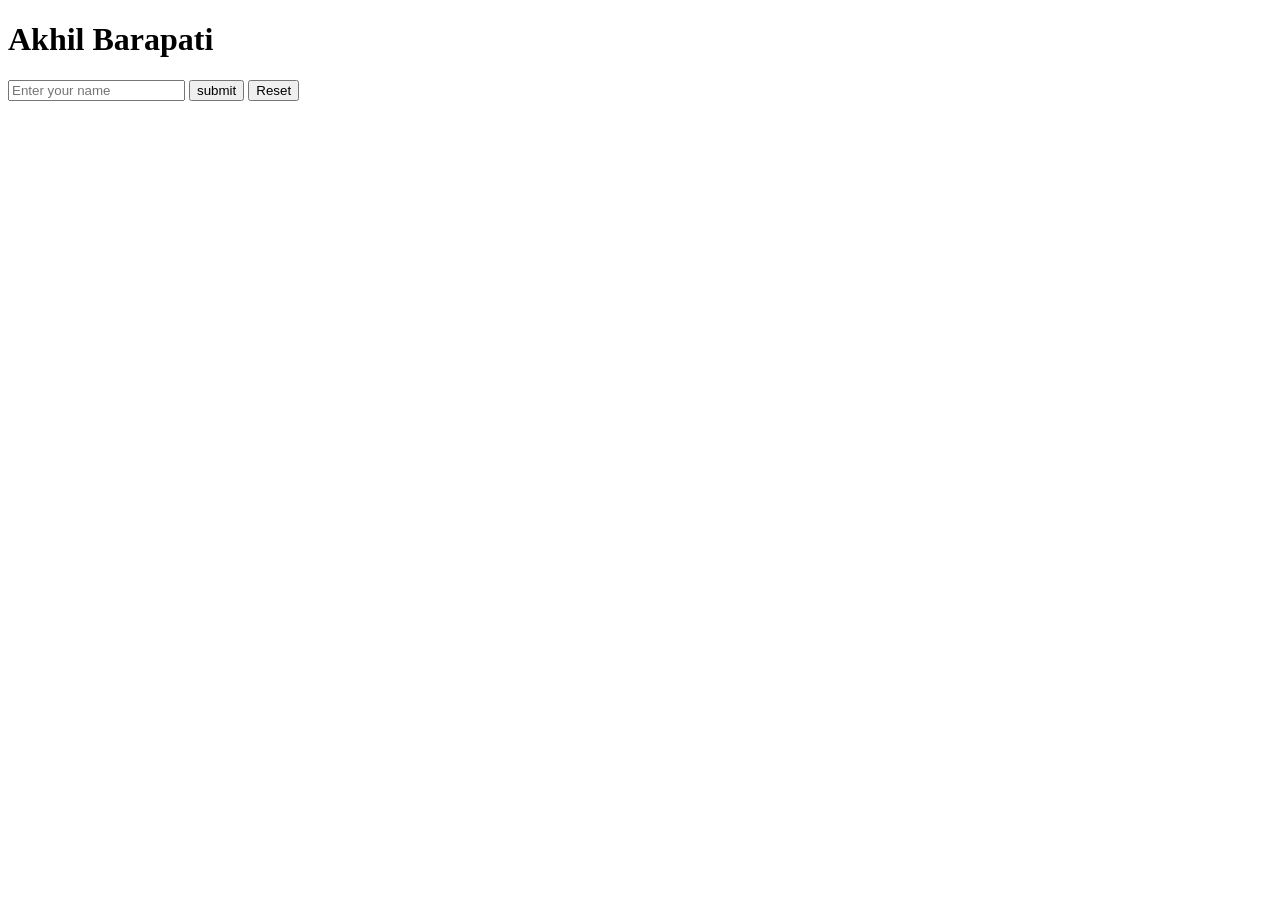
<file: Da9-user-input/index.html>
<!DOCTYPE html>
<html lang="en">
<head>
    <meta charset="UTF-8">
    <meta name="viewport" content="width=device-width, initial-scale=1.0">
    <title>Day9-User input </title>
</head>
<body>
    <H1>Akhil Barapati</H1>
    <input type="text" id="nameInput" placeholder="Enter your name">
    <button id="submitbtn">submit</button>
    <button id="resetbtn">Reset</button>
    <p id="output"></p>

</body>
<script src="script.js"></script>

</html>
</file>
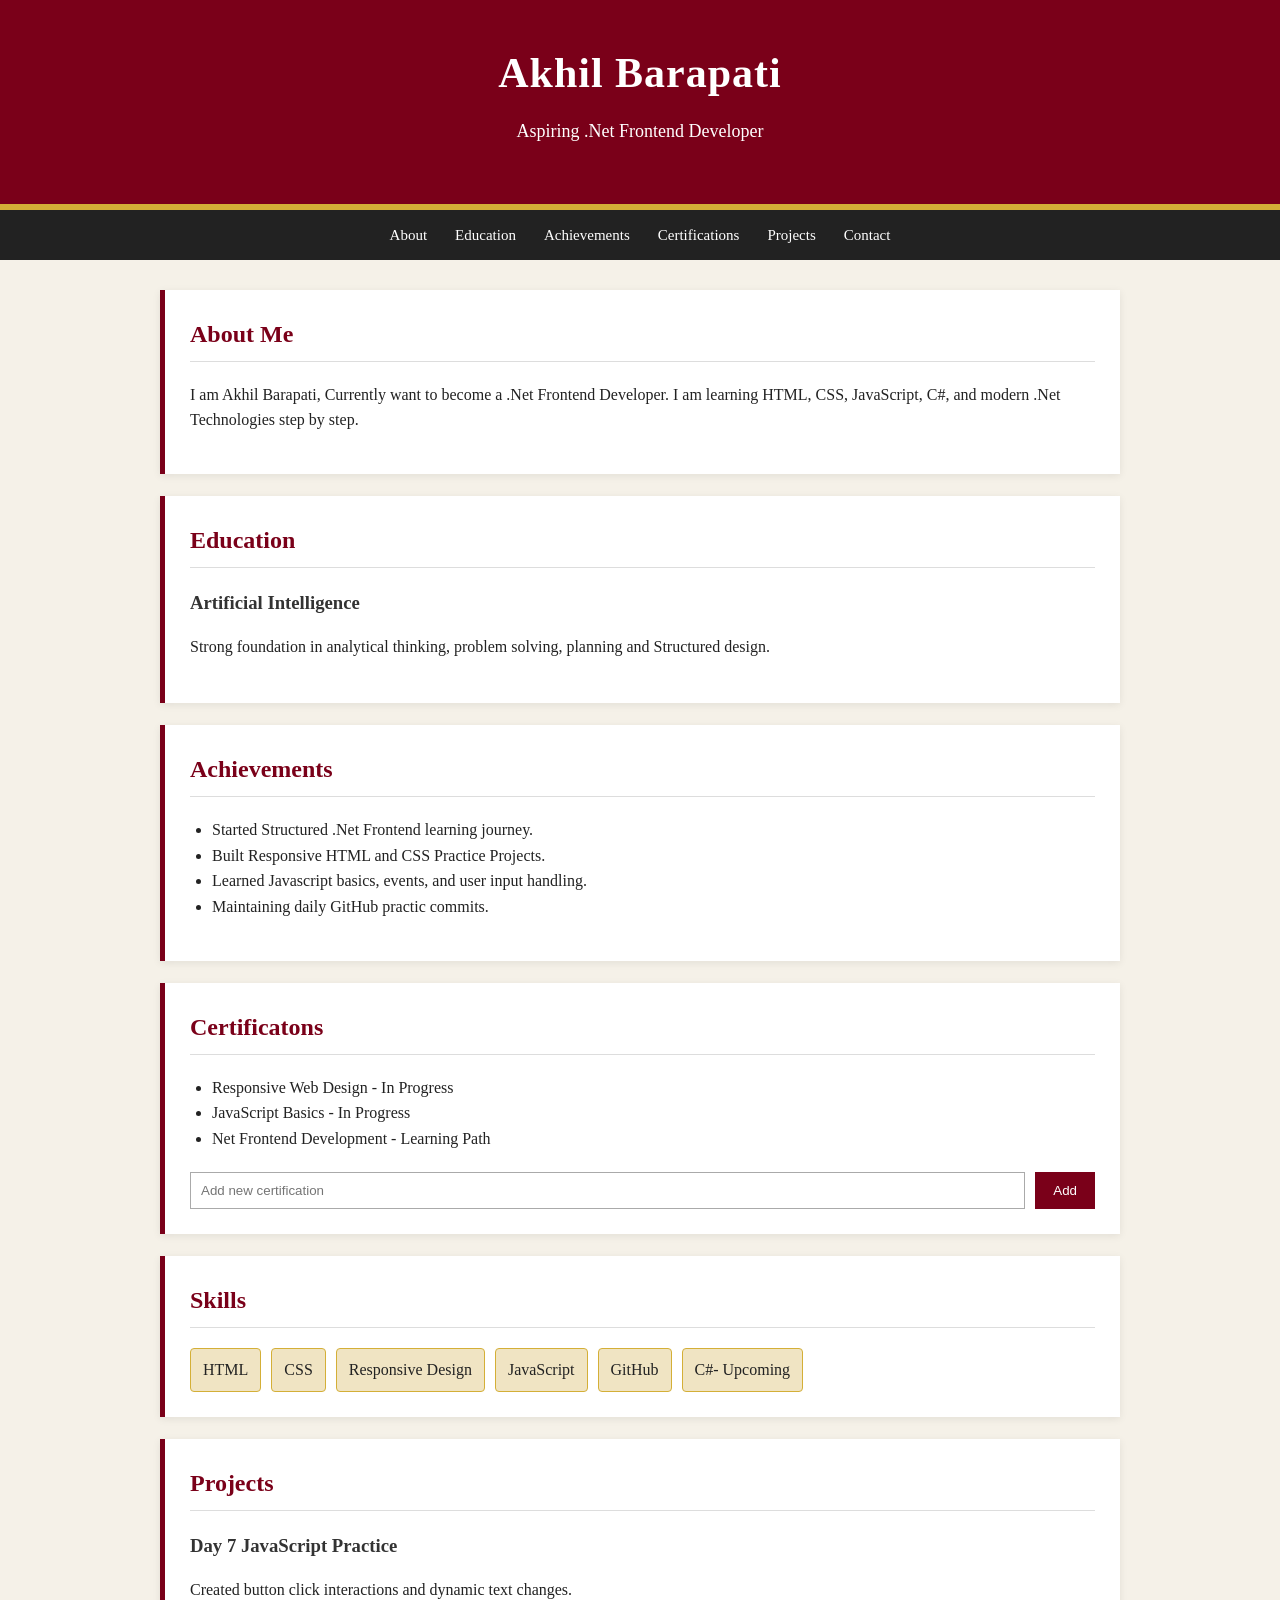
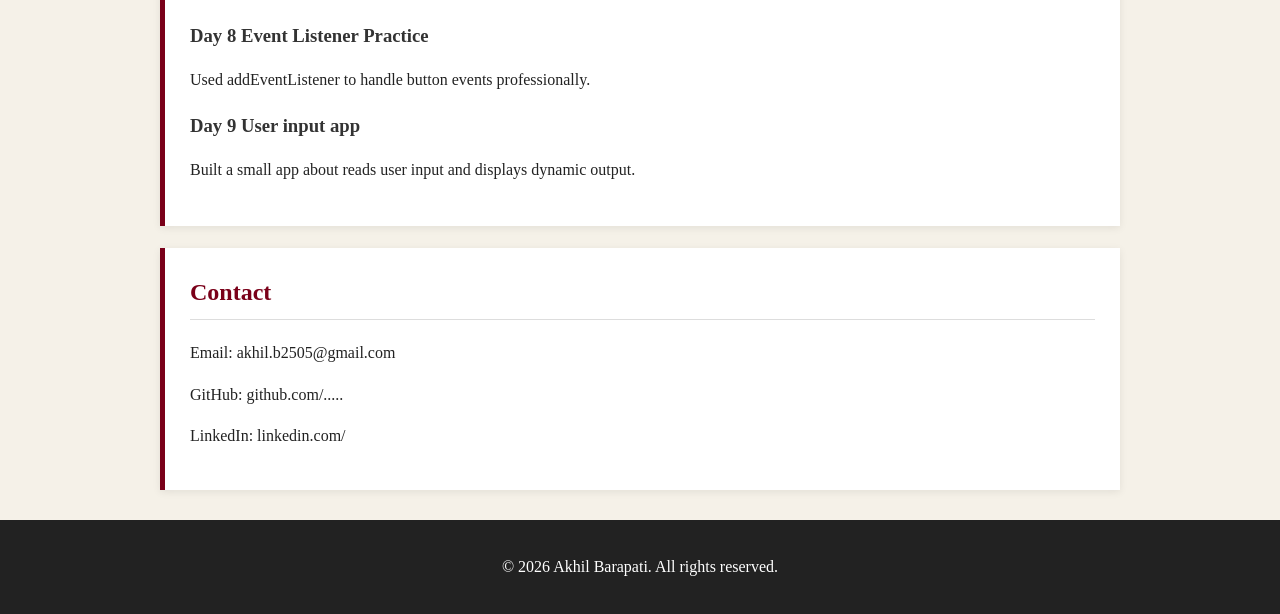
<file: Day-10-Portfolio/index.html>
<!DOCTYPE html>
<html lang="en">
<head>
    <meta charset="UTF-8">
    <meta name="viewport" content="width=device-width, initial-scale=1.0">
    <title> Akhil Barapati | Portfolio</title>
    <link rel="stylesheet" href="styles.css">
</head>

<body>
    <header class="site-header">
        <div class="header-content">
            <h1> Akhil Barapati</h1>
            <p> Aspiring .Net Frontend Developer</p>
        </div>
    </header>
    <nav class ="navbar">
        <a href="#about">About</a>
        <a href="#education">Education</a>
        <a href="#achievements">Achievements</a>
        <a href="#certifications">Certifications</a>
        <a href="#projects">Projects</a>
        <a href="#contact">Contact</a>
    </nav>
    <main class="container">
        <section id="about" class="section-card">
            <h2>About Me</h2>
            <p>
                I am Akhil Barapati, Currently want to become a .Net Frontend Developer. 
                I am learning HTML, CSS, JavaScript, C#, and modern .Net Technologies step by step.

            </p>
        </section>
        <section id="education" class="section-card">
            <h2>Education</h2>
            <div class="item">
                <h3>Artificial Intelligence</h3>
                <p> Strong foundation in analytical thinking, problem solving, planning and Structured design.</p>
            </div>

        </section>

        <section id="achievements" class="section-card">
            <h2>Achievements</h2>
            <ul>

                <li>Started Structured .Net Frontend learning journey.</li>
                <li>Built Responsive HTML and CSS Practice Projects.</li>
                <li>Learned Javascript basics, events, and user input handling.</li>
                <li>Maintaining daily GitHub practic commits.</li>
            </ul>
        </section>
        <section id="certifications" class="section-card">
            <h2>Certificatons</h2>
            <ul id="certificationList">
                <li>Responsive Web Design - In Progress</li>
                <li>JavaScript Basics - In Progress</li>
                <li>Net Frontend Development - Learning Path</li>
            </ul>
            <div class="add-box">
                <input type="text" id="CertInput" placeholder="Add new certification">
                <button id="addCertBtn">Add</button>
            </div>
        </section>
        <section id="skills" class="section-card">
            <h2>Skills</h2>
            <div class="skills-grid">
                <span>HTML</span>
                <span>CSS</span>
                <span>Responsive Design</span>
                <span>JavaScript</span>
                <span>GitHub</span>
                <span>C#- Upcoming</span>

            </div>

        </section>
        <section id="projects" class="section-card">
            <h2>Projects</h2>
            <div class="item">
                <h3>Day 7 JavaScript Practice</h3>
                <p> Created button click interactions and dynamic text changes.</p>
            </div>
            <div class="item">
                <h3>Day 8 Event Listener Practice</h3>
                <p>Used addEventListener to handle button events professionally.</p>
            </div>
            <div class="item">
                <h3>Day 9 User input app</h3>
                <p> Built a small app about reads user input and displays dynamic output.</p>
            </div>

        </section>
        <section id="contact" class="section-card">
            <h2>Contact</h2>
            <p>Email: akhil.b2505@gmail.com</p>
            <p>GitHub: github.com/.....</p>
            <p>LinkedIn: linkedin.com/</p>
        </section>
    </main>
    <footer>
        <p>&copy; 2026 Akhil Barapati. All rights reserved.</p>
    </footer>
    <script src="script.js"></script>
</body>
</html>
</file>
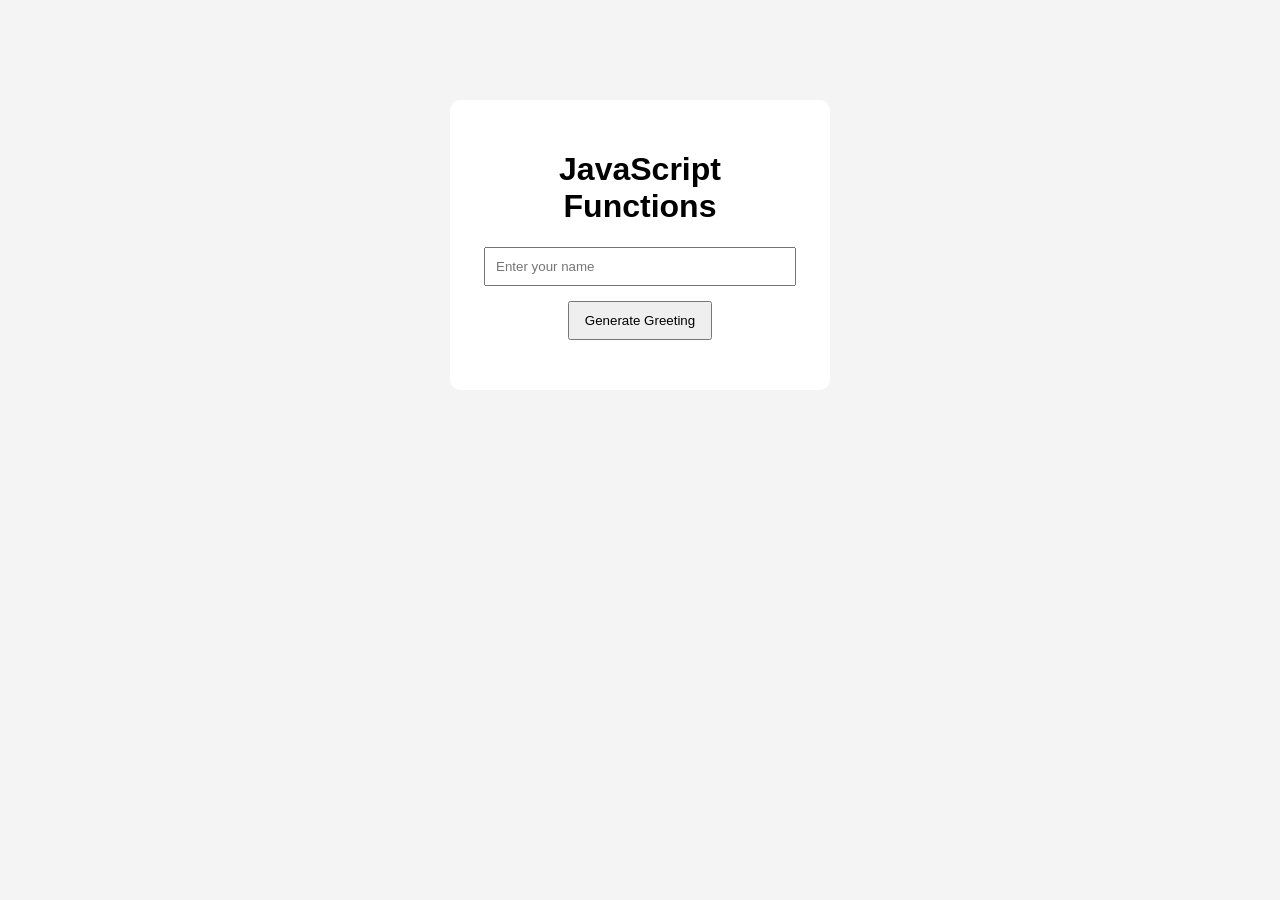
<file: Day-11-Functions/index.html>
<!DOCTYPE html>
<html lang="en">
<head>
    <meta charset="UTF-8">
    <meta name="viewport" content="width=device-width, initial-scale=1.0">
    <title>Day 11 Functions</title>
    <link rel="stylesheet" href="styles.css">
</head>
<body>
    <div class="container">
        <h1> JavaScript Functions</h1>

        <input type="text" id="nameInput" placeholder ="Enter your name">
        <button id="greetBtn">Generate Greeting</button>
        <p id="output"></p>
    </div>  
    <script src="script.js"></script>
</body>
</html>
</file>
<file: Day-10-Portfolio/styles.css>
* {
    box-sizing: border-box;
}

body {
    margin: 0;
    font-family: Georgia, "Times New Roman", serif;
    background-color: #f5f1e8;
    color: #222;
    line-height: 1.6;
}

.site-header {
    background-color: #7a0019;
    color: white;
    padding: 40px 20px;
    text-align: center;
    border-bottom: 6px solid #d4af37;
}

.site-header h1 {
    margin: 0;
    font-size: 42px;
    letter-spacing: 1px;
}

.site-header p {
    margin-top: 10px;
    font-size: 18px;
}

.navbar {
    background-color: #222;
    text-align: center;
    padding: 12px;
    position: sticky;
    top: 0;
}

.navbar a {
    color: white;
    text-decoration: none;
    margin: 0 12px;
    font-size: 15px;
}

.navbar a:hover {
    color: #d4af37;
}

.container {
    max-width: 1000px;
    margin: 30px auto;
    padding: 0 20px;
}

.section-card {
    background-color: white;
    padding: 25px;
    margin-bottom: 22px;
    border-left: 5px solid #7a0019;
    box-shadow: 0 2px 8px rgba(0, 0, 0, 0.08);
}

.section-card h2 {
    margin-top: 0;
    color: #7a0019;
    border-bottom: 1px solid #ddd;
    padding-bottom: 8px;
}

.item {
    margin-bottom: 18px;
}

.item h3 {
    margin-bottom: 5px;
    color: #333;
}

ul {
    padding-left: 22px;
}

.skills-grid {
    display: flex;
    flex-wrap: wrap;
    gap: 10px;
}

.skills-grid span {
    background-color: #f0e4c3;
    border: 1px solid #d4af37;
    padding: 8px 12px;
    border-radius: 4px;
}

.add-box {
    display: flex;
    gap: 10px;
    margin-top: 20px;
}

.add-box input {
    flex: 1;
    padding: 10px;
    border: 1px solid #aaa;
}

.add-box button {
    padding: 10px 18px;
    background-color: #7a0019;
    color: white;
    border: none;
    cursor: pointer;
}

.add-box button:hover {
    background-color: #9b0020;
}

footer {
    background-color: #222;
    color: white;
    text-align: center;
    padding: 18px;
    margin-top: 30px;
}

@media (max-width: 768px) {
    .site-header h1 {
        font-size: 30px;
    }

    .site-header p {
        font-size: 15px;
    }

    .navbar a {
        display: block;
        margin: 8px 0;
    }

    .section-card {
        padding: 18px;
    }

    .add-box {
        flex-direction: column;
    }

    .add-box button {
        width: 100%;
    }
}
</file>
<file: Day-11-Functions/styles.css>
body {
    font-family: Arial, sans-serif;
    background-color: #f4f4f4;
    text-align: center;
    margin-top: 100px;
}

.container {
    background: white;
    width: 320px;
    margin: auto;
    padding: 30px;
    border-radius: 10px;
}

input {
    width: 90%;
    padding: 10px;
    margin-bottom: 15px;
}

button {
    padding: 10px 15px;
    cursor: pointer;
}

#output {
    margin-top: 20px;
    font-size: 18px;
    font-weight: bold;
}
</file>
